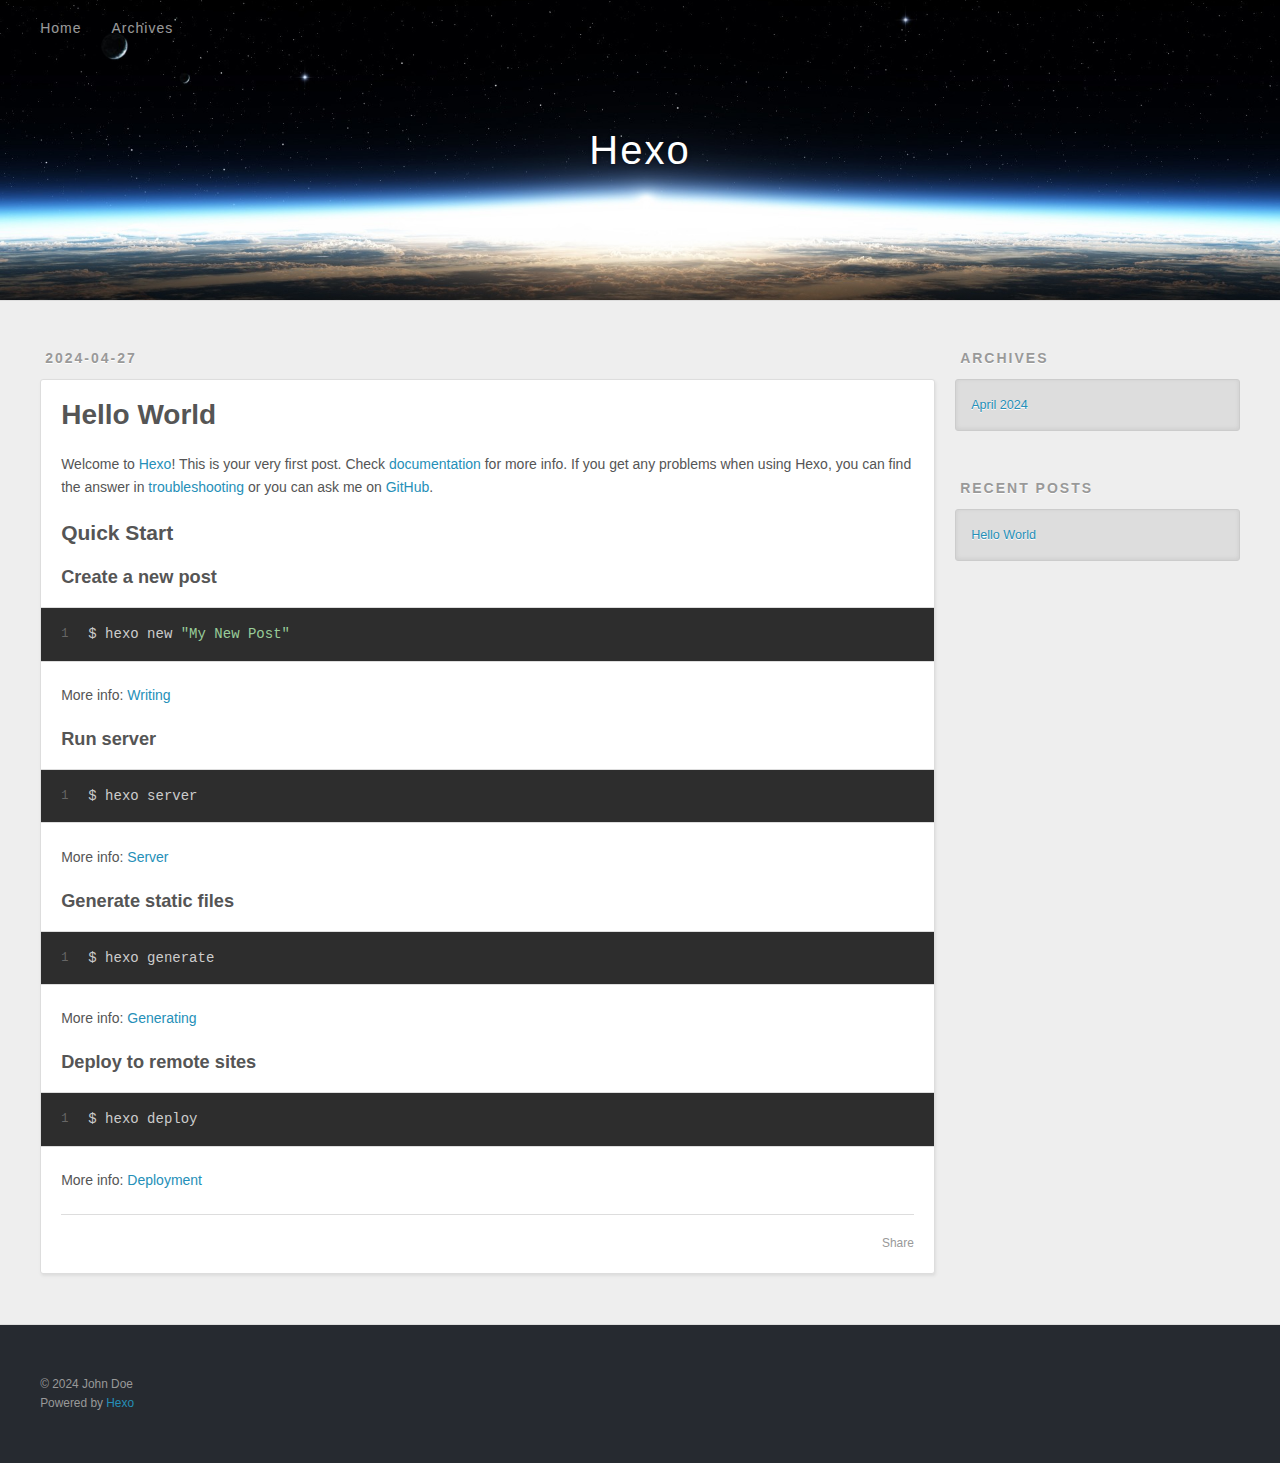
<file: index.html>
<!DOCTYPE html>
<html>
<head>
  <meta charset="utf-8">
  
  
  <title>Hexo</title>
  <meta name="viewport" content="width=device-width, initial-scale=1, shrink-to-fit=no">
  <meta property="og:type" content="website">
<meta property="og:title" content="Hexo">
<meta property="og:url" content="https://cheungslin.github.io/index.html">
<meta property="og:site_name" content="Hexo">
<meta property="og:locale" content="en_US">
<meta property="article:author" content="John Doe">
<meta name="twitter:card" content="summary">
  
    <link rel="alternate" href="/atom.xml" title="Hexo" type="application/atom+xml">
  
  
    <link rel="shortcut icon" href="/favicon.png">
  
  
  
<link rel="stylesheet" href="/css/style.css">

  
    
<link rel="stylesheet" href="/fancybox/jquery.fancybox.min.css">

  
  
<meta name="generator" content="Hexo 7.2.0"></head>

<body>
  <div id="container">
    <div id="wrap">
      <header id="header">
  <div id="banner"></div>
  <div id="header-outer" class="outer">
    <div id="header-title" class="inner">
      <h1 id="logo-wrap">
        <a href="/" id="logo">Hexo</a>
      </h1>
      
    </div>
    <div id="header-inner" class="inner">
      <nav id="main-nav">
        <a id="main-nav-toggle" class="nav-icon"><span class="fa fa-bars"></span></a>
        
          <a class="main-nav-link" href="/">Home</a>
        
          <a class="main-nav-link" href="/archives">Archives</a>
        
      </nav>
      <nav id="sub-nav">
        
        
          <a class="nav-icon" href="/atom.xml" title="RSS Feed"><span class="fa fa-rss"></span></a>
        
        <a class="nav-icon nav-search-btn" title="Search"><span class="fa fa-search"></span></a>
      </nav>
      <div id="search-form-wrap">
        <form action="//google.com/search" method="get" accept-charset="UTF-8" class="search-form"><input type="search" name="q" class="search-form-input" placeholder="Search"><button type="submit" class="search-form-submit">&#xF002;</button><input type="hidden" name="sitesearch" value="https://CheungSLin.github.io"></form>
      </div>
    </div>
  </div>
</header>

      <div class="outer">
        <section id="main">
  
    <article id="post-hello-world" class="h-entry article article-type-post" itemprop="blogPost" itemscope itemtype="https://schema.org/BlogPosting">
  <div class="article-meta">
    <a href="/2024/04/27/hello-world/" class="article-date">
  <time class="dt-published" datetime="2024-04-27T04:31:31.446Z" itemprop="datePublished">2024-04-27</time>
</a>
    
  </div>
  <div class="article-inner">
    
    
      <header class="article-header">
        
  
    <h1 itemprop="name">
      <a class="p-name article-title" href="/2024/04/27/hello-world/">Hello World</a>
    </h1>
  

      </header>
    
    <div class="e-content article-entry" itemprop="articleBody">
      
        <p>Welcome to <a target="_blank" rel="noopener" href="https://hexo.io/">Hexo</a>! This is your very first post. Check <a target="_blank" rel="noopener" href="https://hexo.io/docs/">documentation</a> for more info. If you get any problems when using Hexo, you can find the answer in <a target="_blank" rel="noopener" href="https://hexo.io/docs/troubleshooting.html">troubleshooting</a> or you can ask me on <a target="_blank" rel="noopener" href="https://github.com/hexojs/hexo/issues">GitHub</a>.</p>
<h2 id="Quick-Start"><a href="#Quick-Start" class="headerlink" title="Quick Start"></a>Quick Start</h2><h3 id="Create-a-new-post"><a href="#Create-a-new-post" class="headerlink" title="Create a new post"></a>Create a new post</h3><figure class="highlight bash"><table><tr><td class="gutter"><pre><span class="line">1</span><br></pre></td><td class="code"><pre><span class="line">$ hexo new <span class="string">&quot;My New Post&quot;</span></span><br></pre></td></tr></table></figure>

<p>More info: <a target="_blank" rel="noopener" href="https://hexo.io/docs/writing.html">Writing</a></p>
<h3 id="Run-server"><a href="#Run-server" class="headerlink" title="Run server"></a>Run server</h3><figure class="highlight bash"><table><tr><td class="gutter"><pre><span class="line">1</span><br></pre></td><td class="code"><pre><span class="line">$ hexo server</span><br></pre></td></tr></table></figure>

<p>More info: <a target="_blank" rel="noopener" href="https://hexo.io/docs/server.html">Server</a></p>
<h3 id="Generate-static-files"><a href="#Generate-static-files" class="headerlink" title="Generate static files"></a>Generate static files</h3><figure class="highlight bash"><table><tr><td class="gutter"><pre><span class="line">1</span><br></pre></td><td class="code"><pre><span class="line">$ hexo generate</span><br></pre></td></tr></table></figure>

<p>More info: <a target="_blank" rel="noopener" href="https://hexo.io/docs/generating.html">Generating</a></p>
<h3 id="Deploy-to-remote-sites"><a href="#Deploy-to-remote-sites" class="headerlink" title="Deploy to remote sites"></a>Deploy to remote sites</h3><figure class="highlight bash"><table><tr><td class="gutter"><pre><span class="line">1</span><br></pre></td><td class="code"><pre><span class="line">$ hexo deploy</span><br></pre></td></tr></table></figure>

<p>More info: <a target="_blank" rel="noopener" href="https://hexo.io/docs/one-command-deployment.html">Deployment</a></p>

      
    </div>
    <footer class="article-footer">
      <a data-url="https://cheungslin.github.io/2024/04/27/hello-world/" data-id="clvhmlrjq0000i4x08teg4o08" data-title="Hello World" class="article-share-link"><span class="fa fa-share">Share</span></a>
      
      
      
    </footer>
  </div>
  
</article>



  


</section>
        
          <aside id="sidebar">
  
    

  
    

  
    
  
    
  <div class="widget-wrap">
    <h3 class="widget-title">Archives</h3>
    <div class="widget">
      <ul class="archive-list"><li class="archive-list-item"><a class="archive-list-link" href="/archives/2024/04/">April 2024</a></li></ul>
    </div>
  </div>


  
    
  <div class="widget-wrap">
    <h3 class="widget-title">Recent Posts</h3>
    <div class="widget">
      <ul>
        
          <li>
            <a href="/2024/04/27/hello-world/">Hello World</a>
          </li>
        
      </ul>
    </div>
  </div>

  
</aside>
        
      </div>
      <footer id="footer">
  
  <div class="outer">
    <div id="footer-info" class="inner">
      
      &copy; 2024 John Doe<br>
      Powered by <a href="https://hexo.io/" target="_blank">Hexo</a>
    </div>
  </div>
</footer>

    </div>
    <nav id="mobile-nav">
  
    <a href="/" class="mobile-nav-link">Home</a>
  
    <a href="/archives" class="mobile-nav-link">Archives</a>
  
</nav>
    


<script src="/js/jquery-3.6.4.min.js"></script>



  
<script src="/fancybox/jquery.fancybox.min.js"></script>




<script src="/js/script.js"></script>





  </div>
</body>
</html>
</file>
<file: css/style.css>
body {
  width: 100%;
}
body:before,
body:after {
  content: "";
  display: table;
}
body:after {
  clear: both;
}
html,
body,
div,
span,
applet,
object,
iframe,
h1,
h2,
h3,
h4,
h5,
h6,
p,
blockquote,
pre,
a,
abbr,
acronym,
address,
big,
cite,
code,
del,
dfn,
em,
img,
ins,
kbd,
q,
s,
samp,
small,
strike,
strong,
sub,
sup,
tt,
var,
dl,
dt,
dd,
ol,
ul,
li,
fieldset,
form,
label,
legend,
table,
caption,
tbody,
tfoot,
thead,
tr,
th,
td {
  margin: 0;
  padding: 0;
  border: 0;
  outline: 0;
  font-weight: inherit;
  font-style: inherit;
  font-family: inherit;
  font-size: 100%;
  vertical-align: baseline;
}
body {
  line-height: 1;
  color: #000;
  background: #fff;
}
ol,
ul {
  list-style: none;
}
table {
  border-collapse: separate;
  border-spacing: 0;
  vertical-align: middle;
}
caption,
th,
td {
  text-align: left;
  font-weight: normal;
  vertical-align: middle;
}
a img {
  border: none;
}
input,
button {
  margin: 0;
  padding: 0;
}
input::-moz-focus-inner,
button::-moz-focus-inner {
  border: 0;
  padding: 0;
}
html,
body,
#container {
  height: 100%;
}
body {
  background: #eee;
  font: 14px -apple-system, BlinkMacSystemFont, "Segoe UI", "Roboto", "Oxygen", "Ubuntu", "Cantarell", "Fira Sans", "Droid Sans", "Helvetica Neue", sans-serif;
  -webkit-text-size-adjust: 100%;
}
.outer {
  max-width: 1220px;
  margin: 0 auto;
  padding: 0 20px;
}
.outer:before,
.outer:after {
  content: "";
  display: table;
}
.outer:after {
  clear: both;
}
.inner {
  display: inline;
  float: left;
  width: 98.33333333333333%;
  margin: 0 0.833333333333333%;
}
.left,
.alignleft {
  float: left;
}
.right,
.alignright {
  float: right;
}
.clear {
  clear: both;
}
#container {
  position: relative;
}
.mobile-nav-on {
  overflow: hidden;
}
#wrap {
  height: 100%;
  width: 100%;
  position: absolute;
  top: 0;
  left: 0;
  -webkit-transition: 0.2s ease-out;
  -moz-transition: 0.2s ease-out;
  -ms-transition: 0.2s ease-out;
  transition: 0.2s ease-out;
  z-index: 1;
  background: #eee;
}
.mobile-nav-on #wrap {
  left: 280px;
}
@media screen and (min-width: 768px) {
  #main {
    display: inline;
    float: left;
    width: 73.33333333333333%;
    margin: 0 0.833333333333333%;
  }
}
.article-date,
.article-category-link,
.archive-year,
.widget-title {
  text-decoration: none;
  text-transform: uppercase;
  letter-spacing: 2px;
  color: #999;
  margin-bottom: 1em;
  margin-left: 5px;
  line-height: 1em;
  text-shadow: 0 1px #fff;
  font-weight: bold;
}
.article-inner,
.archive-article-inner {
  background: #fff;
  -webkit-box-shadow: 1px 2px 3px #ddd;
  box-shadow: 1px 2px 3px #ddd;
  border: 1px solid #ddd;
  border-radius: 3px;
}
.article-entry h1,
.widget h1 {
  font-size: 2em;
}
.article-entry h2,
.widget h2 {
  font-size: 1.5em;
}
.article-entry h3,
.widget h3 {
  font-size: 1.3em;
}
.article-entry h4,
.widget h4 {
  font-size: 1.2em;
}
.article-entry h5,
.widget h5 {
  font-size: 1em;
}
.article-entry h6,
.widget h6 {
  font-size: 1em;
  color: #999;
}
.article-entry hr,
.widget hr {
  border: 1px dashed #ddd;
}
.article-entry strong,
.widget strong {
  font-weight: bold;
}
.article-entry em,
.widget em,
.article-entry cite,
.widget cite {
  font-style: italic;
}
.article-entry sup,
.widget sup,
.article-entry sub,
.widget sub {
  font-size: 0.75em;
  line-height: 0;
  position: relative;
  vertical-align: baseline;
}
.article-entry sup,
.widget sup {
  top: -0.5em;
}
.article-entry sub,
.widget sub {
  bottom: -0.2em;
}
.article-entry small,
.widget small {
  font-size: 0.85em;
}
.article-entry acronym,
.widget acronym,
.article-entry abbr,
.widget abbr {
  border-bottom: 1px dotted;
}
.article-entry ul,
.widget ul,
.article-entry ol,
.widget ol,
.article-entry dl,
.widget dl {
  margin: 0 20px;
  line-height: 1.6em;
}
.article-entry ul ul,
.widget ul ul,
.article-entry ol ul,
.widget ol ul,
.article-entry ul ol,
.widget ul ol,
.article-entry ol ol,
.widget ol ol {
  margin-top: 0;
  margin-bottom: 0;
}
.article-entry ul,
.widget ul {
  list-style: disc;
}
.article-entry ol,
.widget ol {
  list-style: decimal;
}
.article-entry dt,
.widget dt {
  font-weight: bold;
}
#header {
  height: 300px;
  position: relative;
  border-bottom: 1px solid #ddd;
}
#header:before,
#header:after {
  content: "";
  position: absolute;
  left: 0;
  right: 0;
  height: 40px;
}
#header:before {
  top: 0;
  background: -webkit-linear-gradient(rgba(0,0,0,0.2), transparent);
  background: -moz-linear-gradient(rgba(0,0,0,0.2), transparent);
  background: -ms-linear-gradient(rgba(0,0,0,0.2), transparent);
  background: linear-gradient(rgba(0,0,0,0.2), transparent);
}
#header:after {
  bottom: 0;
  background: -webkit-linear-gradient(transparent, rgba(0,0,0,0.2));
  background: -moz-linear-gradient(transparent, rgba(0,0,0,0.2));
  background: -ms-linear-gradient(transparent, rgba(0,0,0,0.2));
  background: linear-gradient(transparent, rgba(0,0,0,0.2));
}
#header-outer {
  height: 100%;
  position: relative;
}
#header-inner {
  position: relative;
  overflow: hidden;
}
#banner {
  position: absolute;
  top: 0;
  left: 0;
  width: 100%;
  height: 100%;
  background: url("images/banner.jpg") center #000;
  background-size: cover;
  z-index: -1;
}
#header-title {
  text-align: center;
  height: 40px;
  position: absolute;
  top: 50%;
  left: 0;
  margin-top: -20px;
}
#logo,
#subtitle {
  text-decoration: none;
  color: #fff;
  font-weight: 300;
  text-shadow: 0 1px 4px rgba(0,0,0,0.3);
}
#logo {
  font-size: 40px;
  line-height: 40px;
  letter-spacing: 2px;
}
#subtitle {
  font-size: 16px;
  line-height: 16px;
  letter-spacing: 1px;
}
#subtitle-wrap {
  margin-top: 16px;
}
#main-nav {
  float: left;
  margin-left: -15px;
}
.nav-icon,
.main-nav-link {
  float: left;
  color: #fff;
  opacity: 0.6;
  text-decoration: none;
  text-shadow: 0 1px rgba(0,0,0,0.2);
  -webkit-transition: opacity 0.2s;
  -moz-transition: opacity 0.2s;
  -ms-transition: opacity 0.2s;
  transition: opacity 0.2s;
  display: block;
  padding: 20px 15px;
}
.nav-icon:hover,
.main-nav-link:hover {
  opacity: 1;
}
.nav-icon {
  text-align: center;
  font-size: 14px;
  width: 14px;
  height: 14px;
  padding: 20px 15px;
  position: relative;
  cursor: pointer;
}
.main-nav-link {
  font-weight: 300;
  letter-spacing: 1px;
}
@media screen and (max-width: 479px) {
  .main-nav-link {
    display: none;
  }
}
#main-nav-toggle {
  display: none;
}
@media screen and (max-width: 479px) {
  #main-nav-toggle {
    display: block;
  }
}
#sub-nav {
  float: right;
  margin-right: -15px;
}
#search-form-wrap {
  position: absolute;
  top: 15px;
  width: 150px;
  height: 30px;
  right: -150px;
  opacity: 0;
  -webkit-transition: 0.2s ease-out;
  -moz-transition: 0.2s ease-out;
  -ms-transition: 0.2s ease-out;
  transition: 0.2s ease-out;
}
#search-form-wrap.on {
  opacity: 1;
  right: 0;
}
@media screen and (max-width: 479px) {
  #search-form-wrap {
    width: 100%;
    right: -100%;
  }
}
.search-form {
  position: absolute;
  top: 0;
  left: 0;
  right: 0;
  background: #fff;
  padding: 5px 15px;
  border-radius: 15px;
  -webkit-box-shadow: 0 0 10px rgba(0,0,0,0.3);
  box-shadow: 0 0 10px rgba(0,0,0,0.3);
}
.search-form-input {
  border: none;
  background: none;
  color: #555;
  width: 100%;
  font: 13px -apple-system, BlinkMacSystemFont, "Segoe UI", "Roboto", "Oxygen", "Ubuntu", "Cantarell", "Fira Sans", "Droid Sans", "Helvetica Neue", sans-serif;
  outline: none;
}
.search-form-input::-webkit-search-results-decoration,
.search-form-input::-webkit-search-cancel-button {
  -webkit-appearance: none;
}
.search-form-submit {
  position: absolute;
  top: 50%;
  right: 10px;
  margin-top: -7px;
  font: 13px ForkAwesome;
  border: none;
  background: none;
  color: #bbb;
  cursor: pointer;
}
.search-form-submit:hover,
.search-form-submit:focus {
  color: #777;
}
.article {
  margin: 50px 0;
}
.article-inner {
  overflow: hidden;
}
.article-meta:before,
.article-meta:after {
  content: "";
  display: table;
}
.article-meta:after {
  clear: both;
}
.article-date {
  float: left;
}
.article-category {
  float: left;
  line-height: 1em;
  color: #ccc;
  text-shadow: 0 1px #fff;
  margin-left: 8px;
}
.article-category:before {
  content: "\2022";
}
.article-category-link {
  margin: 0 12px 1em;
}
.article-header {
  padding: 20px 20px 0;
}
.article-title {
  text-decoration: none;
  font-size: 2em;
  font-weight: bold;
  color: #555;
  line-height: 1.1em;
  -webkit-transition: color 0.2s;
  -moz-transition: color 0.2s;
  -ms-transition: color 0.2s;
  transition: color 0.2s;
}
a.article-title:hover {
  color: #258fb8;
}
.article-entry {
  color: #555;
  padding: 0 20px;
}
.article-entry:before,
.article-entry:after {
  content: "";
  display: table;
}
.article-entry:after {
  clear: both;
}
.article-entry p,
.article-entry table {
  line-height: 1.6em;
  margin: 1.6em 0;
}
.article-entry h1,
.article-entry h2,
.article-entry h3,
.article-entry h4,
.article-entry h5,
.article-entry h6 {
  font-weight: bold;
}
.article-entry h1,
.article-entry h2,
.article-entry h3,
.article-entry h4,
.article-entry h5,
.article-entry h6 {
  line-height: 1.1em;
  margin: 1.1em 0;
}
.article-entry a {
  color: #258fb8;
  text-decoration: none;
}
.article-entry a:hover {
  text-decoration: underline;
}
.article-entry ul,
.article-entry ol,
.article-entry dl {
  margin-top: 1.6em;
  margin-bottom: 1.6em;
}
.article-entry img,
.article-entry video {
  max-width: 100%;
  height: auto;
  display: block;
  margin: auto;
}
.article-entry iframe {
  border: none;
}
.article-entry table {
  width: 100%;
  border-collapse: collapse;
  border-spacing: 0;
}
.article-entry th {
  font-weight: bold;
  border-bottom: 3px solid #ddd;
  padding-bottom: 0.5em;
}
.article-entry td {
  border-bottom: 1px solid #ddd;
  padding: 10px 0;
}
.article-entry blockquote {
  font-family: Georgia, "Times New Roman", serif;
  margin: 1.6em 20px;
  text-align: center;
}
.article-entry blockquote footer {
  font-size: 14px;
  margin: 1.6em 0;
  font-family: -apple-system, BlinkMacSystemFont, "Segoe UI", "Roboto", "Oxygen", "Ubuntu", "Cantarell", "Fira Sans", "Droid Sans", "Helvetica Neue", sans-serif;
}
.article-entry blockquote footer cite:before {
  content: "—";
  padding: 0 0.5em;
}
.article-entry .pullquote {
  text-align: left;
  width: 45%;
  margin: 0;
}
.article-entry .pullquote.left {
  margin-left: 0.5em;
  margin-right: 1em;
}
.article-entry .pullquote.right {
  margin-right: 0.5em;
  margin-left: 1em;
}
.article-entry .caption {
  color: #999;
  display: block;
  font-size: 0.9em;
  margin-top: 0.5em;
  position: relative;
  text-align: center;
}
.article-entry .video-container {
  position: relative;
  padding-top: 56.25%;
  height: 0;
  overflow: hidden;
}
.article-entry .video-container iframe,
.article-entry .video-container object,
.article-entry .video-container embed {
  position: absolute;
  top: 0;
  left: 0;
  width: 100%;
  height: 100%;
  margin-top: 0;
}
.article-more-link a {
  display: inline-block;
  line-height: 1em;
  padding: 6px 15px;
  border-radius: 15px;
  background: #eee;
  color: #999;
  text-shadow: 0 1px #fff;
  text-decoration: none;
}
.article-more-link a:hover {
  background: #258fb8;
  color: #fff;
  text-decoration: none;
  text-shadow: 0 1px #1e7293;
}
.article-footer {
  font-size: 0.85em;
  line-height: 1.6em;
  border-top: 1px solid #ddd;
  padding-top: 1.6em;
  margin: 0 20px 20px;
}
.article-footer:before,
.article-footer:after {
  content: "";
  display: table;
}
.article-footer:after {
  clear: both;
}
.article-footer a {
  color: #999;
  text-decoration: none;
}
.article-footer a:hover {
  color: #555;
}
.article-tag-list-item {
  float: left;
  margin-right: 10px;
}
.article-tag-list-link:before {
  content: "#";
}
.article-comment-link {
  float: right;
}
.article-comment-link:before {
  padding-right: 8px;
}
.article-share-link {
  cursor: pointer;
  float: right;
  margin-left: 20px;
}
.article-share-link:before {
  padding-right: 6px;
}
#article-nav {
  position: relative;
}
#article-nav:before,
#article-nav:after {
  content: "";
  display: table;
}
#article-nav:after {
  clear: both;
}
@media screen and (min-width: 768px) {
  #article-nav {
    margin: 50px 0;
  }
  #article-nav:before {
    width: 8px;
    height: 8px;
    position: absolute;
    top: 50%;
    left: 50%;
    margin-top: -4px;
    margin-left: -4px;
    content: "";
    border-radius: 50%;
    background: #ddd;
    -webkit-box-shadow: 0 1px 2px #fff;
    box-shadow: 0 1px 2px #fff;
  }
}
.article-nav-link-wrap {
  text-decoration: none;
  text-shadow: 0 1px #fff;
  color: #999;
  -webkit-box-sizing: border-box;
  -moz-box-sizing: border-box;
  box-sizing: border-box;
  margin-top: 50px;
  text-align: center;
  display: block;
}
.article-nav-link-wrap:hover {
  color: #555;
}
@media screen and (min-width: 768px) {
  .article-nav-link-wrap {
    width: 50%;
    margin-top: 0;
  }
}
@media screen and (min-width: 768px) {
  #article-nav-newer {
    float: left;
    text-align: right;
    padding-right: 20px;
  }
}
@media screen and (min-width: 768px) {
  #article-nav-older {
    float: right;
    text-align: left;
    padding-left: 20px;
  }
}
.article-nav-caption {
  text-transform: uppercase;
  letter-spacing: 2px;
  color: #ddd;
  line-height: 1em;
  font-weight: bold;
}
#article-nav-newer .article-nav-caption {
  margin-right: -2px;
}
.article-nav-title {
  font-size: 0.85em;
  line-height: 1.6em;
  margin-top: 0.5em;
}
.article-share-box {
  position: absolute;
  display: none;
  background: #fff;
  -webkit-box-shadow: 1px 2px 10px rgba(0,0,0,0.2);
  box-shadow: 1px 2px 10px rgba(0,0,0,0.2);
  border-radius: 3px;
  margin-left: -145px;
  overflow: hidden;
  z-index: 1;
}
.article-share-box.on {
  display: block;
}
.article-share-input {
  width: 100%;
  background: none;
  -webkit-box-sizing: border-box;
  -moz-box-sizing: border-box;
  box-sizing: border-box;
  font: 14px -apple-system, BlinkMacSystemFont, "Segoe UI", "Roboto", "Oxygen", "Ubuntu", "Cantarell", "Fira Sans", "Droid Sans", "Helvetica Neue", sans-serif;
  padding: 0 15px;
  color: #555;
  outline: none;
  border: 1px solid #ddd;
  border-radius: 3px 3px 0 0;
  height: 36px;
  line-height: 36px;
}
.article-share-links {
  background: #eee;
}
.article-share-links:before,
.article-share-links:after {
  content: "";
  display: table;
}
.article-share-links:after {
  clear: both;
}
.article-share-twitter,
.article-share-facebook,
.article-share-pinterest,
.article-share-linkedin {
  width: 50px;
  height: 36px;
  display: block;
  float: left;
  position: relative;
  color: #999;
  text-shadow: 0 1px #fff;
}
.article-share-twitter:before,
.article-share-facebook:before,
.article-share-pinterest:before,
.article-share-linkedin:before {
  font-size: 20px;
  width: 20px;
  height: 20px;
  position: absolute;
  top: 50%;
  left: 50%;
  margin-top: -10px;
  margin-left: -10px;
  text-align: center;
}
.article-share-twitter:hover,
.article-share-facebook:hover,
.article-share-pinterest:hover,
.article-share-linkedin:hover {
  color: #fff;
}
.article-share-twitter:hover {
  background: #00aced;
  text-shadow: 0 1px #008abe;
}
.article-share-facebook:hover {
  background: #3b5998;
  text-shadow: 0 1px #2f477a;
}
.article-share-pinterest:hover {
  background: #cb2027;
  text-shadow: 0 1px #a21a1f;
}
.article-share-linkedin:hover {
  background: #0077b5;
  text-shadow: 0 1px #005f91;
}
.article-gallery {
  background: #000;
  position: relative;
}
.article-gallery-photos {
  position: relative;
  overflow: hidden;
}
.article-gallery-img {
  display: none;
  max-width: 100%;
}
.article-gallery-img:first-child {
  display: block;
}
.article-gallery-img.loaded {
  position: absolute;
  display: block;
}
.article-gallery-img img {
  display: block;
  max-width: 100%;
  margin: 0 auto;
}
#comments {
  background: #fff;
  -webkit-box-shadow: 1px 2px 3px #ddd;
  box-shadow: 1px 2px 3px #ddd;
  padding: 20px;
  border: 1px solid #ddd;
  border-radius: 3px;
  margin: 50px 0;
}
#comments a {
  color: #258fb8;
}
.archives-wrap {
  margin: 50px 0;
}
.archives:before,
.archives:after {
  content: "";
  display: table;
}
.archives:after {
  clear: both;
}
.archive-year-wrap {
  margin-bottom: 1em;
}
.archives {
  -webkit-column-gap: 10px;
  -moz-column-gap: 10px;
  column-gap: 10px;
}
@media screen and (min-width: 480px) and (max-width: 767px) {
  .archives {
    -webkit-column-count: 2;
    -moz-column-count: 2;
    column-count: 2;
  }
}
@media screen and (min-width: 768px) {
  .archives {
    -webkit-column-count: 3;
    -moz-column-count: 3;
    column-count: 3;
  }
}
.archive-article {
  -webkit-column-break-inside: avoid;
  page-break-inside: avoid;
  overflow: hidden;
  break-inside: avoid-column;
}
.archive-article-inner {
  padding: 10px;
  margin-bottom: 15px;
}
.archive-article-title {
  text-decoration: none;
  font-weight: bold;
  color: #555;
  -webkit-transition: color 0.2s;
  -moz-transition: color 0.2s;
  -ms-transition: color 0.2s;
  transition: color 0.2s;
  line-height: 1.6em;
}
.archive-article-title:hover {
  color: #258fb8;
}
.archive-article-footer {
  margin-top: 1em;
}
.archive-article-date {
  color: #999;
  text-decoration: none;
  font-size: 0.85em;
  line-height: 1em;
  margin-bottom: 0.5em;
  display: block;
}
#page-nav {
  margin: 50px auto;
  background: #fff;
  -webkit-box-shadow: 1px 2px 3px #ddd;
  box-shadow: 1px 2px 3px #ddd;
  border: 1px solid #ddd;
  border-radius: 3px;
  text-align: center;
  color: #999;
  overflow: hidden;
}
#page-nav:before,
#page-nav:after {
  content: "";
  display: table;
}
#page-nav:after {
  clear: both;
}
#page-nav a,
#page-nav span {
  padding: 10px 20px;
  line-height: 1;
  height: 2ex;
}
#page-nav a {
  color: #999;
  text-decoration: none;
}
#page-nav a:hover {
  background: #999;
  color: #fff;
}
#page-nav .prev {
  float: left;
}
#page-nav .next {
  float: right;
}
#page-nav .page-number {
  display: inline-block;
}
@media screen and (max-width: 479px) {
  #page-nav .page-number {
    display: none;
  }
}
#page-nav .current {
  color: #555;
  font-weight: bold;
}
#page-nav .space {
  color: #ddd;
}
#footer {
  background: #262a30;
  padding: 50px 0;
  border-top: 1px solid #ddd;
  color: #999;
}
#footer a {
  color: #258fb8;
  text-decoration: none;
}
#footer a:hover {
  text-decoration: underline;
}
#footer-info {
  line-height: 1.6em;
  font-size: 0.85em;
}
.article-entry pre,
.article-entry .highlight {
  background: #2d2d2d;
  margin: 0 -20px;
  padding: 15px 20px;
  border-style: solid;
  border-color: #ddd;
  border-width: 1px 0;
  overflow: auto;
  color: #ccc;
  line-height: 22.400000000000002px;
}
.article-entry .highlight .gutter pre,
.article-entry .gist .gist-file .gist-data .line-numbers {
  color: #666;
  font-size: 0.85em;
}
.article-entry pre,
.article-entry code {
  font-family: "Source Code Pro", Consolas, Monaco, Menlo, Consolas, monospace;
}
.article-entry code {
  background: #eee;
  text-shadow: 0 1px #fff;
  padding: 0 0.3em;
}
.article-entry pre code {
  background: none;
  text-shadow: none;
  padding: 0;
}
.article-entry .highlight pre {
  border: none;
  margin: 0;
  padding: 0;
}
.article-entry .highlight table {
  margin: 0;
  width: auto;
}
.article-entry .highlight td {
  border: none;
  padding: 0;
}
.article-entry .highlight figcaption {
  font-size: 0.85em;
  color: #999;
  line-height: 1em;
  margin-bottom: 1em;
}
.article-entry .highlight figcaption:before,
.article-entry .highlight figcaption:after {
  content: "";
  display: table;
}
.article-entry .highlight figcaption:after {
  clear: both;
}
.article-entry .highlight figcaption a {
  float: right;
}
.article-entry .highlight .gutter {
  -moz-user-select: none;
  -ms-user-select: none;
  -webkit-user-select: none;
  -webkit-user-select: none;
  -moz-user-select: none;
  -ms-user-select: none;
  user-select: none;
}
.article-entry .highlight .gutter pre {
  text-align: right;
  padding-right: 20px;
}
.article-entry .highlight .line {
  height: 22.400000000000002px;
}
.article-entry .highlight .line.marked {
  background: #515151;
}
.article-entry .gist {
  margin: 0 -20px;
  border-style: solid;
  border-color: #ddd;
  border-width: 1px 0;
  background: #2d2d2d;
  padding: 15px 20px 15px 0;
}
.article-entry .gist .gist-file {
  border: none;
  font-family: "Source Code Pro", Consolas, Monaco, Menlo, Consolas, monospace;
  margin: 0;
}
.article-entry .gist .gist-file .gist-data {
  background: none;
  border: none;
}
.article-entry .gist .gist-file .gist-data .line-numbers {
  background: none;
  border: none;
  padding: 0 20px 0 0;
}
.article-entry .gist .gist-file .gist-data .line-data {
  padding: 0 !important;
}
.article-entry .gist .gist-file .highlight {
  margin: 0;
  padding: 0;
  border: none;
}
.article-entry .gist .gist-file .gist-meta {
  background: #2d2d2d;
  color: #999;
  font: 0.85em -apple-system, BlinkMacSystemFont, "Segoe UI", "Roboto", "Oxygen", "Ubuntu", "Cantarell", "Fira Sans", "Droid Sans", "Helvetica Neue", sans-serif;
  text-shadow: 0 0;
  padding: 0;
  margin-top: 1em;
  margin-left: 20px;
}
.article-entry .gist .gist-file .gist-meta a {
  color: #258fb8;
  font-weight: normal;
}
.article-entry .gist .gist-file .gist-meta a:hover {
  text-decoration: underline;
}
pre .comment,
pre .title {
  color: #999;
}
pre .variable,
pre .attribute,
pre .tag,
pre .regexp,
pre .ruby .constant,
pre .xml .tag .title,
pre .xml .pi,
pre .xml .doctype,
pre .html .doctype,
pre .css .id,
pre .css .class,
pre .css .pseudo {
  color: #f2777a;
}
pre .number,
pre .preprocessor,
pre .built_in,
pre .literal,
pre .params,
pre .constant {
  color: #f99157;
}
pre .class,
pre .ruby .class .title,
pre .css .rules .attribute {
  color: #9c9;
}
pre .string,
pre .value,
pre .inheritance,
pre .header,
pre .ruby .symbol,
pre .xml .cdata {
  color: #9c9;
}
pre .css .hexcolor {
  color: #6cc;
}
pre .function,
pre .python .decorator,
pre .python .title,
pre .ruby .function .title,
pre .ruby .title .keyword,
pre .perl .sub,
pre .javascript .title,
pre .coffeescript .title {
  color: #69c;
}
pre .keyword,
pre .javascript .function {
  color: #c9c;
}
@media screen and (max-width: 479px) {
  #mobile-nav {
    position: absolute;
    top: 0;
    left: 0;
    width: 280px;
    height: 100%;
    background: #191919;
    border-right: 1px solid #fff;
  }
}
@media screen and (max-width: 479px) {
  .mobile-nav-link {
    display: block;
    color: #999;
    text-decoration: none;
    padding: 15px 20px;
    font-weight: bold;
  }
  .mobile-nav-link:hover {
    color: #fff;
  }
}
@media screen and (min-width: 768px) {
  #sidebar {
    display: inline;
    float: left;
    width: 23.333333333333332%;
    margin: 0 0.833333333333333%;
  }
}
.widget-wrap {
  margin: 50px 0;
}
.widget {
  color: #777;
  text-shadow: 0 1px #fff;
  background: #ddd;
  -webkit-box-shadow: 0 -1px 4px #ccc inset;
  box-shadow: 0 -1px 4px #ccc inset;
  border: 1px solid #ccc;
  padding: 15px;
  border-radius: 3px;
}
.widget a {
  color: #258fb8;
  text-decoration: none;
}
.widget a:hover {
  text-decoration: underline;
}
.widget ul ul,
.widget ol ul,
.widget dl ul,
.widget ul ol,
.widget ol ol,
.widget dl ol,
.widget ul dl,
.widget ol dl,
.widget dl dl {
  margin-left: 15px;
  list-style: disc;
}
.widget {
  line-height: 1.6em;
  word-wrap: break-word;
  font-size: 0.9em;
}
.widget ul,
.widget ol {
  list-style: none;
  margin: 0;
}
.widget ul ul,
.widget ol ul,
.widget ul ol,
.widget ol ol {
  margin: 0 20px;
}
.widget ul ul,
.widget ol ul {
  list-style: disc;
}
.widget ul ol,
.widget ol ol {
  list-style: decimal;
}
.category-list-count,
.tag-list-count,
.archive-list-count {
  padding-left: 5px;
  color: #999;
  font-size: 0.85em;
}
.category-list-count:before,
.tag-list-count:before,
.archive-list-count:before {
  content: "(";
}
.category-list-count:after,
.tag-list-count:after,
.archive-list-count:after {
  content: ")";
}
.tagcloud a {
  margin-right: 5px;
  display: inline-block;
}
</file>
